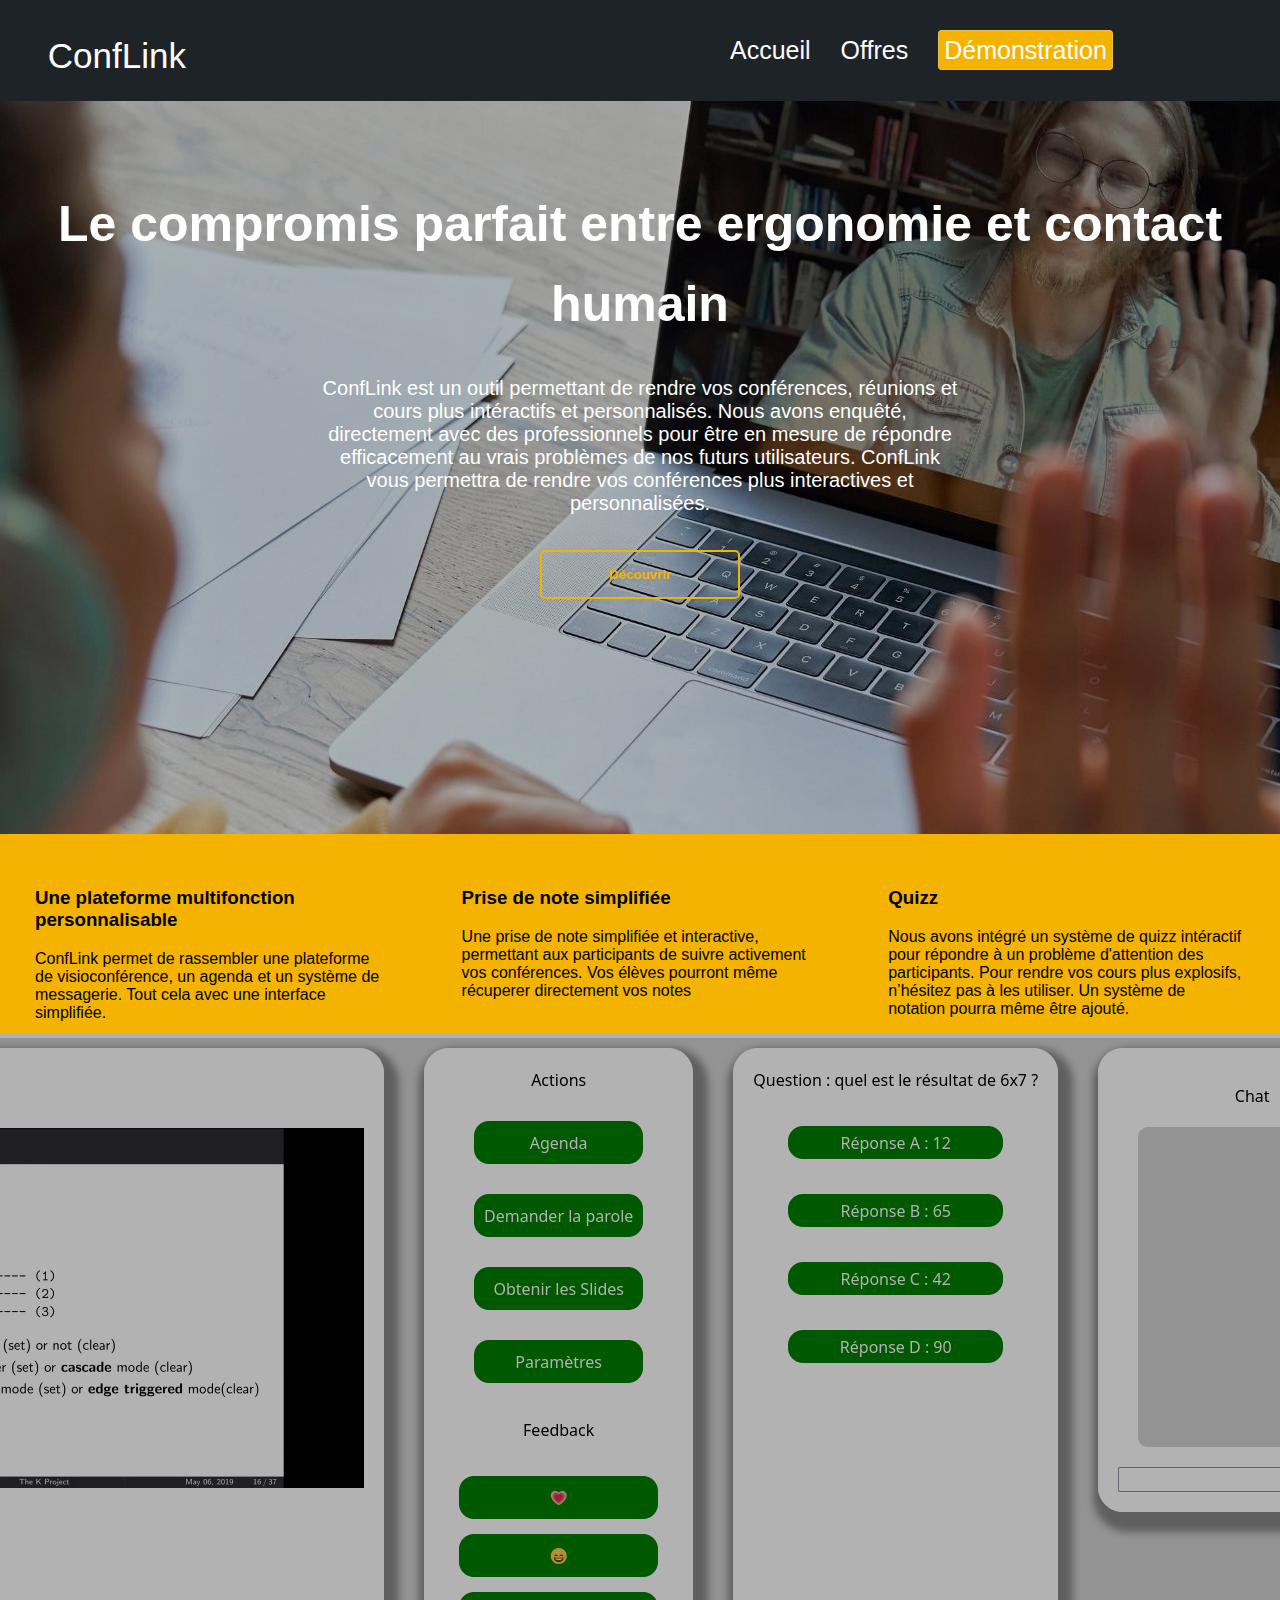
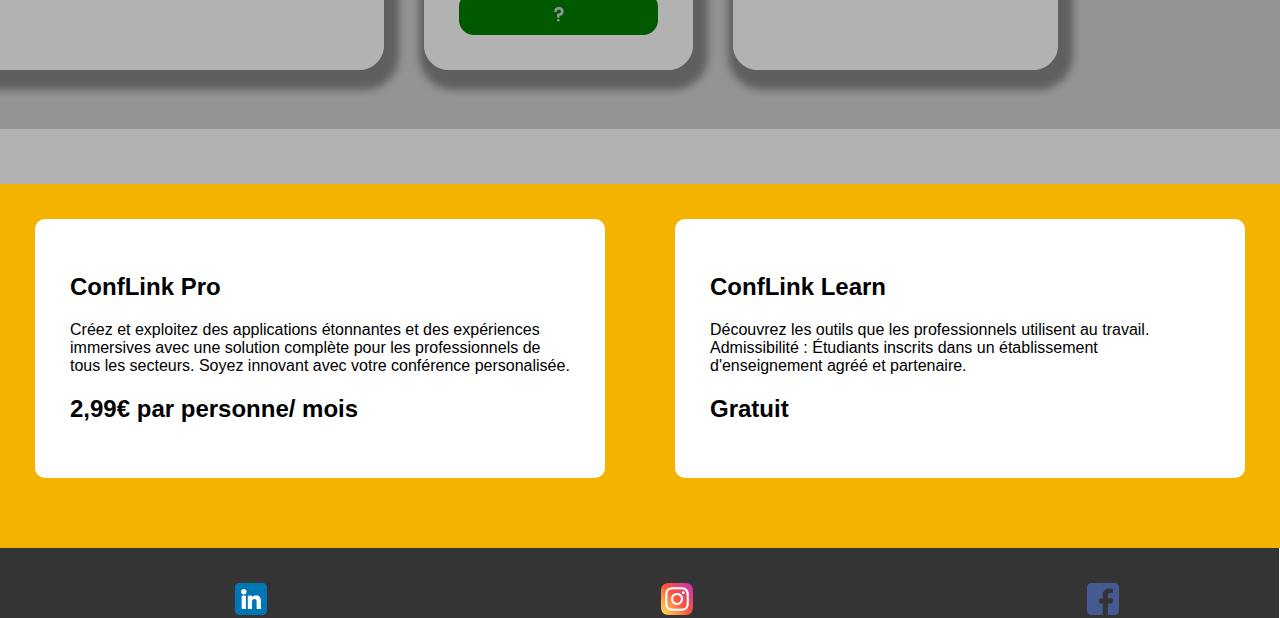
<file: index.html>
<!DOCTYPE html>
<html lang="en">

<head>
    <meta charset="UTF-8">
    <meta http-equiv="X-UA-Compatible" content="IE=edge">
    <meta name="viewport" content="width=device-width, initial-scale=1.0">

    <link rel="stylesheet" href="css/index.css">

    <title>Dev - ConfLink</title>
</head>

<body>
    <header>
        <nav id="navbar">
            <a id="logo">ConfLink</a>
            <ul>
                <li><a class="demo-button" href="prof.html">Démonstration<a/></li>
                <li><a href="#">Offres</a></li>
                <li><a href="index.html">Accueil</a></li>
            </ul>
        </nav>
    </header>

    <section class="showcase">
            <div class="">
                <h1>Le compromis parfait entre ergonomie et contact humain</h1>
                <p>
                    ConfLink est un outil permettant de rendre vos conférences, réunions et cours plus intéractifs et personnalisés. Nous avons enquêté, directement avec des professionnels pour être en mesure de répondre efficacement au vrais problèmes de nos futurs utilisateurs. 
                    ConfLink vous permettra de rendre vos conférences plus interactives et personnalisées.
                </p>
                <button class="button" href="prof.html">Découvrir<span></span></button>
            </div>
    </section>

    <section>
        <div class="block">
            <h3>Une plateforme multifonction personnalisable</h3>
            <p>
                ConfLink permet de rassembler une plateforme de visioconférence, un agenda et un système de messagerie. Tout cela avec une interface simplifiée.
            </p>
        </div>
        <div class="block">
            <h3>Prise de note simplifiée</h3>
            <p>
                
                Une prise de note simplifiée et interactive, permettant aux participants de suivre activement vos conférences. Vos élèves pourront même récuperer directement vos notes
            </p>
        </div>
        <div class="block">
            <h3>Quizz</h3>
            <p>
                Nous avons intégré un système de quizz intéractif pour répondre à un problème d'attention des participants. Pour rendre vos cours plus explosifs, n’hésitez pas à les utiliser. Un système de notation pourra même être ajouté.  
            </p>
        </div>
    </section>

    <section class="showcase-second">
    </section>
    
    <section>
        <div class="blocki">
            <div class="pricing">
            <h2>ConfLink Pro</h2>
            <p>
                Créez et exploitez des applications étonnantes et des expériences immersives avec une solution complète pour les professionnels de tous les secteurs. Soyez innovant avec votre conférence personalisée.
            </p>
            <h2>2,99€ par personne/ mois</h2>
            </div>
        </div>
        <div class="blocki">
            <div class="pricing">
            <h2>ConfLink Learn</h2>
            <p>
                Découvrez les outils que les professionnels utilisent au travail. 
                Admissibilité : Étudiants inscrits dans un établissement d'enseignement agréé et partenaire.
            </p>
            <h2>Gratuit</h2>
            </div>
        </div>
    </section>

    <section>
        <div class="blockard">
            <div class="social">
                <img href="#" src="ressources/linkedin.png">
            </div>
        </div>
        <div class="blockard">
            <div class="social">
                <img href="#" src="ressources/instagram.png">
            </div>
        </div>
        <div class="blockard">
            <div class="social">
                <img href="#" src="ressources/facebook.png">
            </div>
        </div>
    </section>
</body>
</html>
</file>
<file: css/index.css>
* {
    font-family: sans-serif;
}

body {
    padding: 0;
    margin: 0;
}

#navbar {
    position: fixed;
    top: 0;
    width:100%;

    background-color: #1E2328;
    padding: 1%;
    height: 75px;
}

#navbar ul {
    float: right;
    display: inline-block;
    list-style: none;
    margin: 0;
    padding-right: 150px;
}

#navbar li {
    float: right;
    font-size: 25px;
    line-height: 75px;
    text-align: center;
    padding-right: 30px;
    background: none;
}

#logo {
    font-size: 35px;
    padding-left: 35px;
    line-height: 85px;
    
    color: white;
}

.demo-button {
    width: 200px;
    text-align: center;
    border: 1px solid #EAC04A;
    color: #e7cb30; 
    background: #F5B301;
    cursor: pointer;
    overflow: hidden;
    border-radius: 4px;
    padding: 5px;
    transition: all 0.5s 0.1s;
}

.demo-button:hover {
    background: transparent;
    color: white;
    height: 100%;
}



#navbar li a {
    text-decoration: none;
    color: white;
}


#navbar li a:hover {
    color: white;
}

#footer {
    display: block;
    height: 150px;
    text-align: center;
    background-color: #1E2328;
    color: white;
    text-decoration: none;
}

#footer a {
    display: block;
    text-decoration: none;
    color: white;
}

#footer ul {
    list-style: none;
}

#footer li {
    display: inline;
    float: center;
}


.photo{
    height: 32px;
    width: 32px;
    float:left;
    border:1px solid black;
    margin:5px;
    padding:5px;
    text-align:center;
}
img {
    display: flex;
    height: 32px;
    width: 32px;
    
    padding-right: 200px;
    padding-left: 200px;
    
    position: absolute;
}

#social img {
    display: flex;
    height: 32px;
    width: 32px;
    padding-right: 200px;
    padding-left: 200px;
    position: absolute;
}

.showcase {
    background-image: linear-gradient(rgba(0,0,0,0.3), rgba(0,0,0,0.3), rgba(0,0,0,0.3)),url(../ressources/showcase4.jpg);
    background-position: center;
    background-repeat: no-repeat;
    height: 800px;
    min-height:800px;
    text-align: center;
}

.showcase h1 {
    color: white;
    font-size: 50px;
    line-height: 1.6em;
    padding-top: 150px;
    text-align: center;
}

.showcase p {
    color: white;
    font-size: 20px;
    width: 50%;
    margin: auto;
    padding-bottom: 15px;
    text-align: center;
}

.showcase-second {
    margin-top: 150px;
    background-image: linear-gradient(rgba(0,0,0,0.3), rgba(0,0,0,0.3), rgba(0,0,0,0.3)),url(../ressources/showcase-secondpng.png);
    background-position: center;
    background-repeat: no-repeat;
    height: auto;
    width: auto;
    min-height:800px;
    text-align: center;
}


.container {
    display: table;
    text-align: center;
    margin-left: auto;
    margin-right: auto;
}

.button {
    width: 200px;
    padding: 15px 0;
    text-align: center;
    margin: 20px 10px;
    font-weight: bold;
    border: 2px solid #F5B301;
    color: #F5B301; 
    background: transparent;
    cursor: pointer;
    overflow: hidden;
    border-radius: 5px;
    transition: all 0.5s 0.1s;
}

.button:hover {
    background: #F5B301;
    color: white;
    height: 100%;
}

.block {
    float: left;
    background-color: #F5B301;
    width: 33.33%;
    padding: 35px;
    height: 200px;
    box-sizing: border-box;
}

.blocki {
    float: left;
    background-color: #F5B301;
    width: 50%;
    padding: 35px;
    box-sizing: border-box;
}

.blockard {
    float: left;
    background-color: rgb(52, 52, 52);
    width: 33.3%;
    padding: 35px;
    height: 35px;
    box-sizing: border-box;
}

.pricing {
    background-color: white;
    border-radius: 10px;
    padding: 35px;
    margin-bottom: 35px;
    box-sizing: border-box;
}

@media screen and (max-width: 900px) {
  #navbar li:not(:last-child) {display: none;}
}


@media screen and (max-width: 550px) {
  .button {display: none;}
}

@media screen and (max-width: 500px) {
  #navbar li {display: none;}
}
</file>
